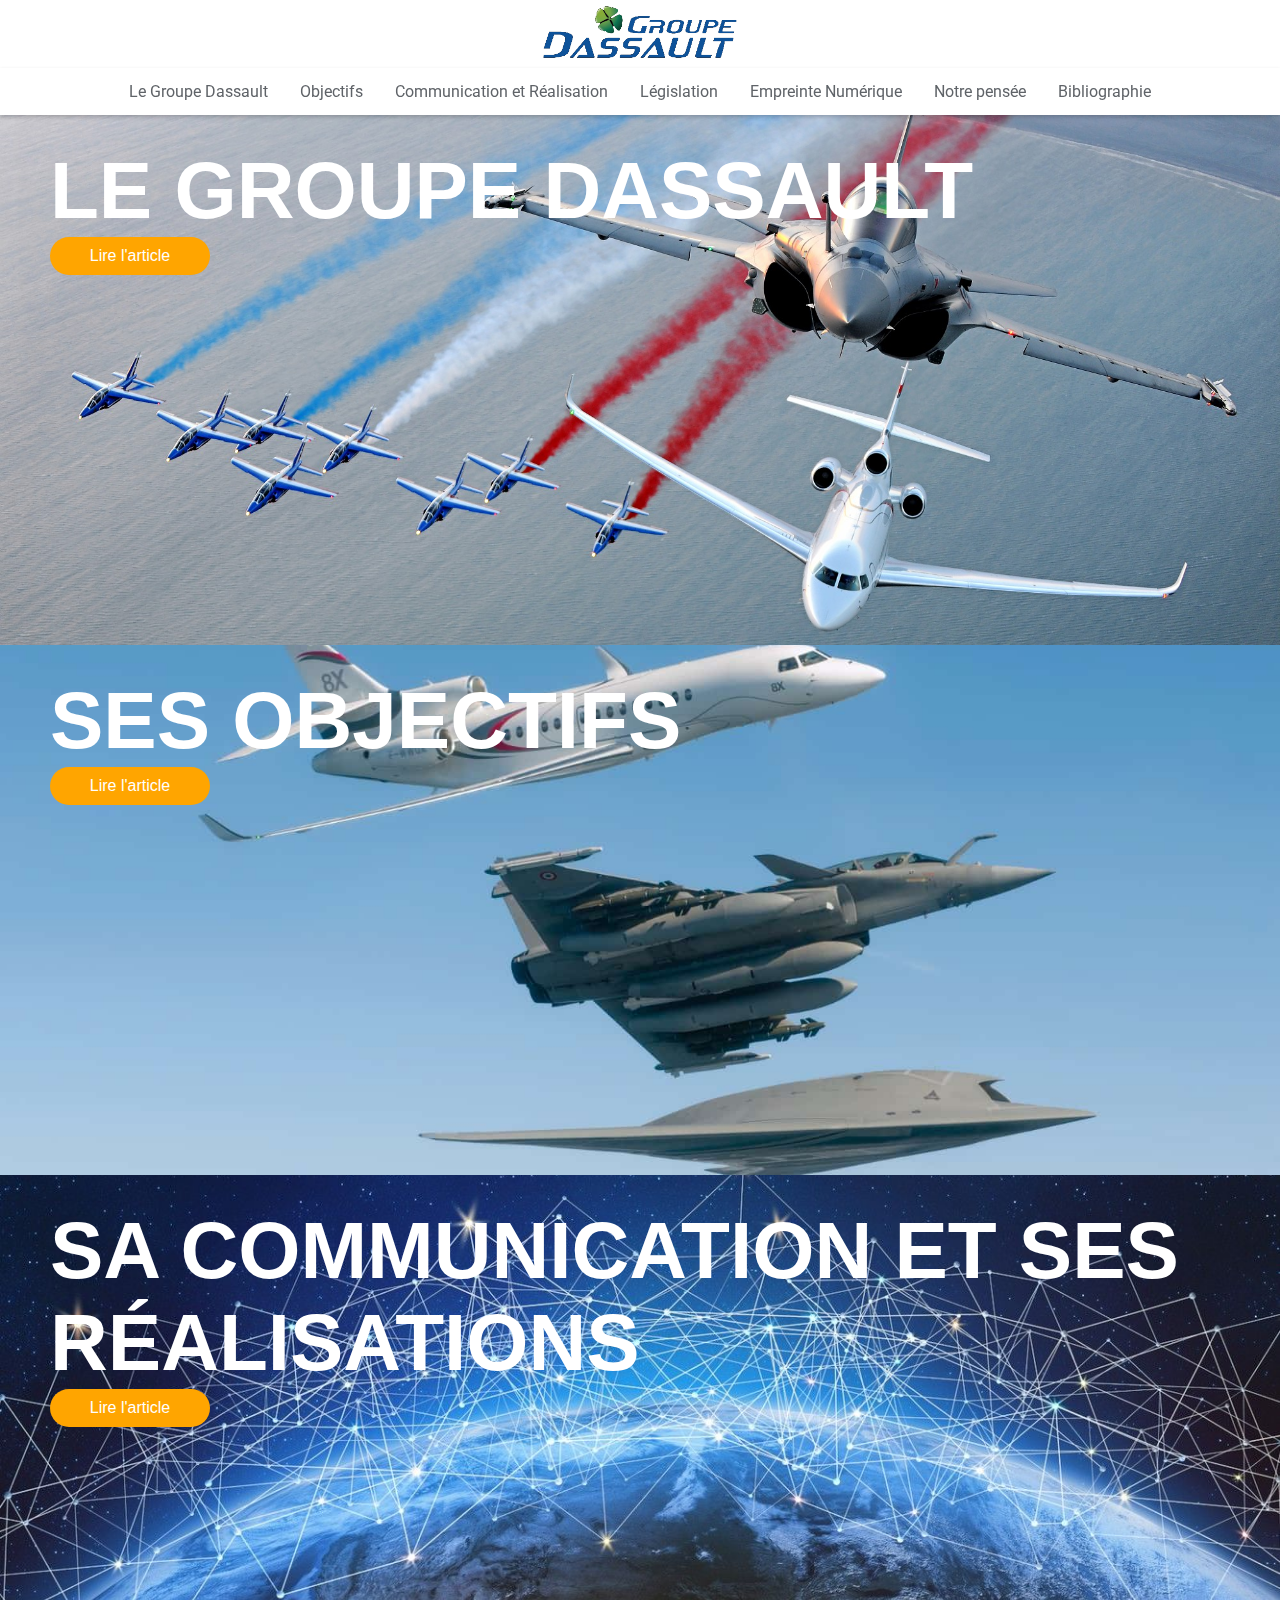
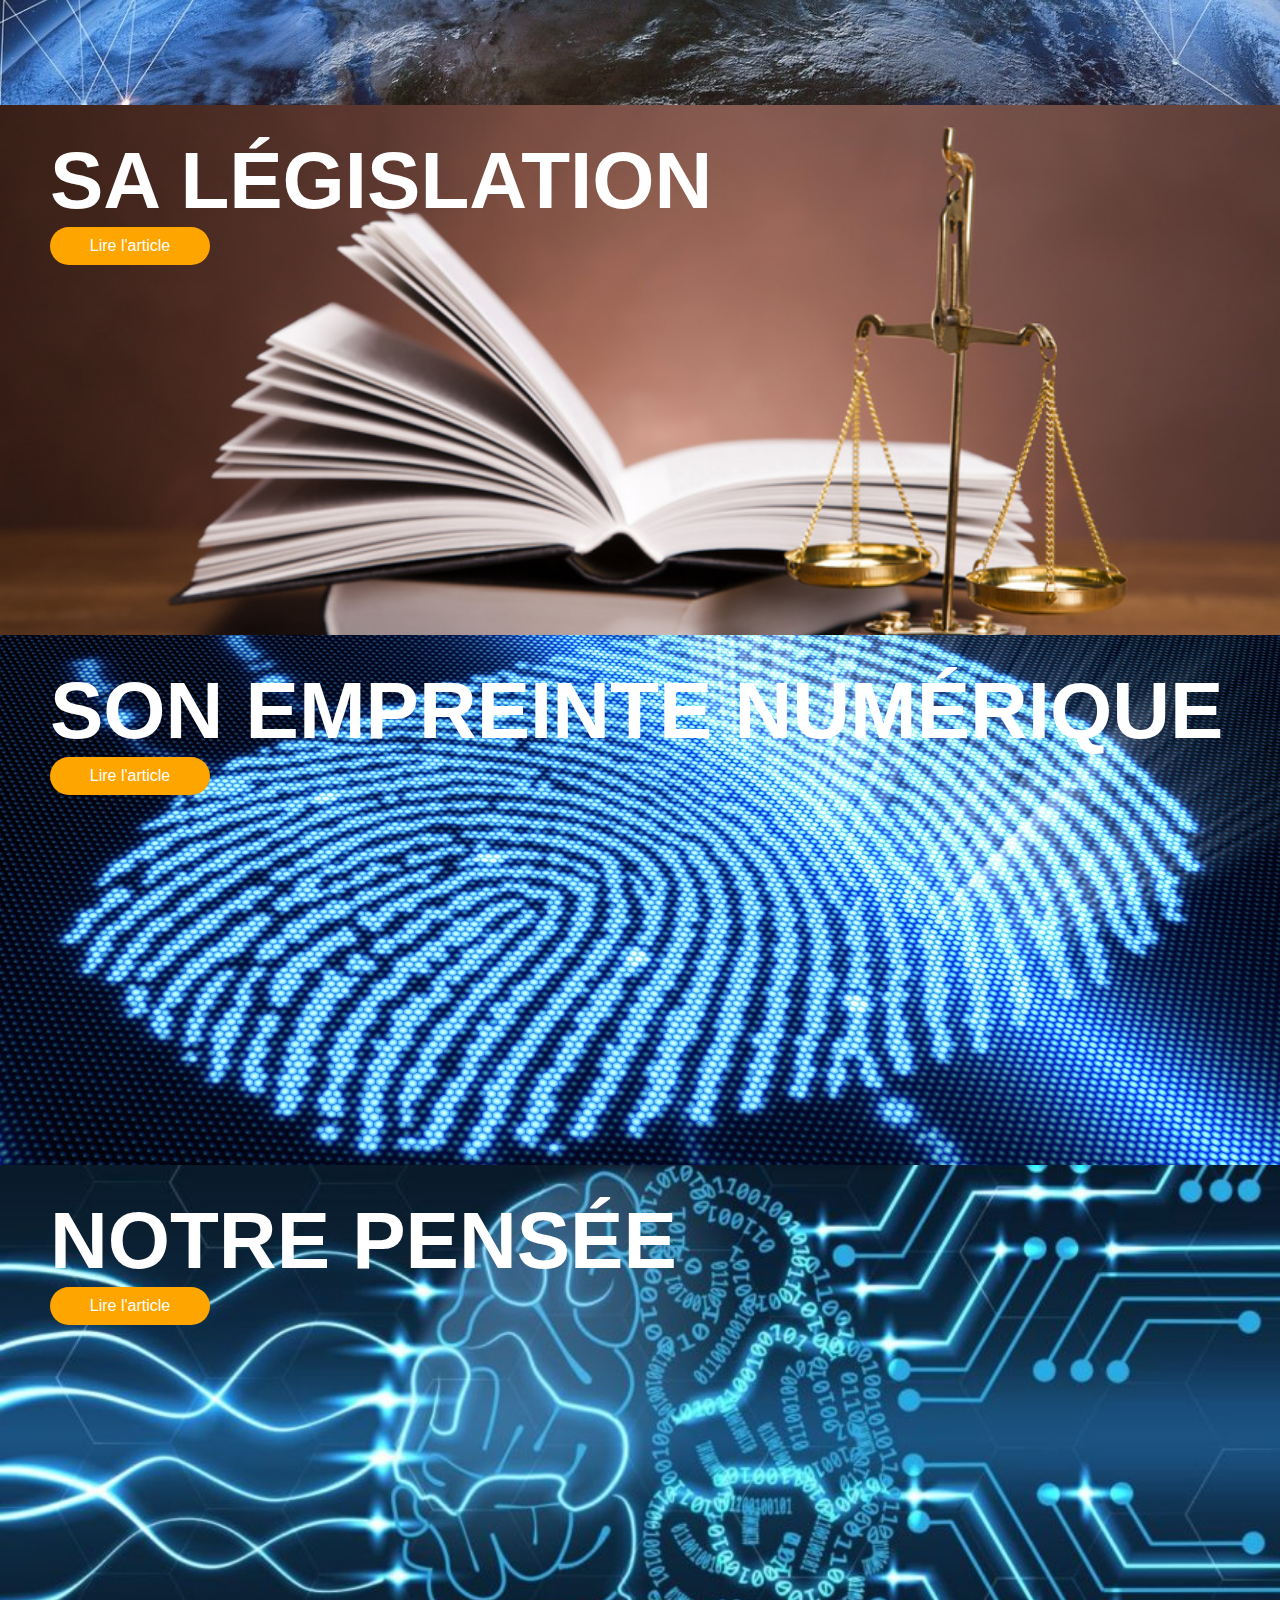
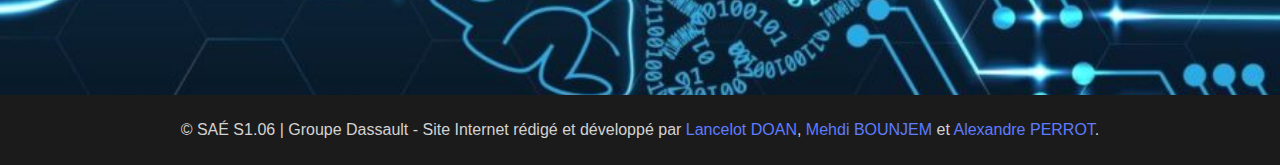
<file: index.html>
<!DOCTYPE html>
<html lang="fr">

  <head>
    <title>Groupe Dassault - SAé S1.06</title>
    <meta charset="utf-8">
    <meta name="viewport" content="width=device-width, initial-scale=1">
    <link rel="stylesheet" href="css/style.css">
    <link rel="icon" href="images/favicon.png" type="image/x-icon">
    <link rel="preconnect" href="https://fonts.googleapis.com">
    <link rel="preconnect" href="https://fonts.gstatic.com" crossorigin>
    <link href="https://fonts.googleapis.com/css2?family=Roboto:wght@500&display=swap" rel="stylesheet">
  </head>

  <body>

    <!-- Haut de la page -->
    <header>
        <a href="index.html"><img src="images/logo.png" alt="Le logo du site" title="Logo du site"></a>
    </header>

    <!-- Barre de navigation -->
    <nav class="navigation">
      <ul>
        <li><a href="html/entreprise.html">Le Groupe Dassault</a></li>
        <li><a href="html/objectif.html">Objectifs</a></li>
        <li><a href="html/communication.html">Communication et Réalisation</a></li>
        <li><a href="html/legislation.html">Législation</a></li>
        <li><a href="html/empreinte.html">Empreinte Numérique</a></li>
        <li><a href="html/thougts.html">Notre pensée</a></li>
        <li><a href="html/apropos.html">Bibliographie</a></li>
      </ul>
    </nav>

    <!-- Corps de la page (texte, elements...) -->
    <section class="section">
      <article id="rubrique-entreprise">
        <h2>LE GROUPE DASSAULT</h2>
        <a href="html/entreprise.html">Lire l'article</a>
      </article>
      <article id="rubrique-objectif">
        <h2>SES OBJECTIFS</h2>
        <a href="html/objectif.html">Lire l'article</a>
      </article>
      <article id="rubrique-communication">
        <h2>SA COMMUNICATION ET SES RÉALISATIONS</h2>
        <a href="html/communication.html">Lire l'article</a>
      </article>
      <article id="rubrique-legislation">
        <h2>SA LÉGISLATION</h2>
        <a href="html/legislation.html">Lire l'article</a>
      </article>
      <article id="rubrique-empreinte">
        <h2>SON EMPREINTE NUMÉRIQUE</h2>
        <a href="html/empreinte.html">Lire l'article</a>
      </article>
      <article id="rubrique-thougts">
        <h2>NOTRE PENSÉE</h2>
        <a href="html/thougts.html">Lire l'article</a>
      </article>
    </section>
    
    <!-- Bas de la page (elements informatifs...) -->
    <footer>
      <p>&copy; SAÉ S1.06 | Groupe Dassault - Site Internet rédigé et développé par <span class="highlight">Lancelot DOAN</span>, <span class="highlight">Mehdi BOUNJEM</span> et <span class="highlight">Alexandre PERROT</span>.</p>
    </footer>
  
  </body>

</html>
</file>
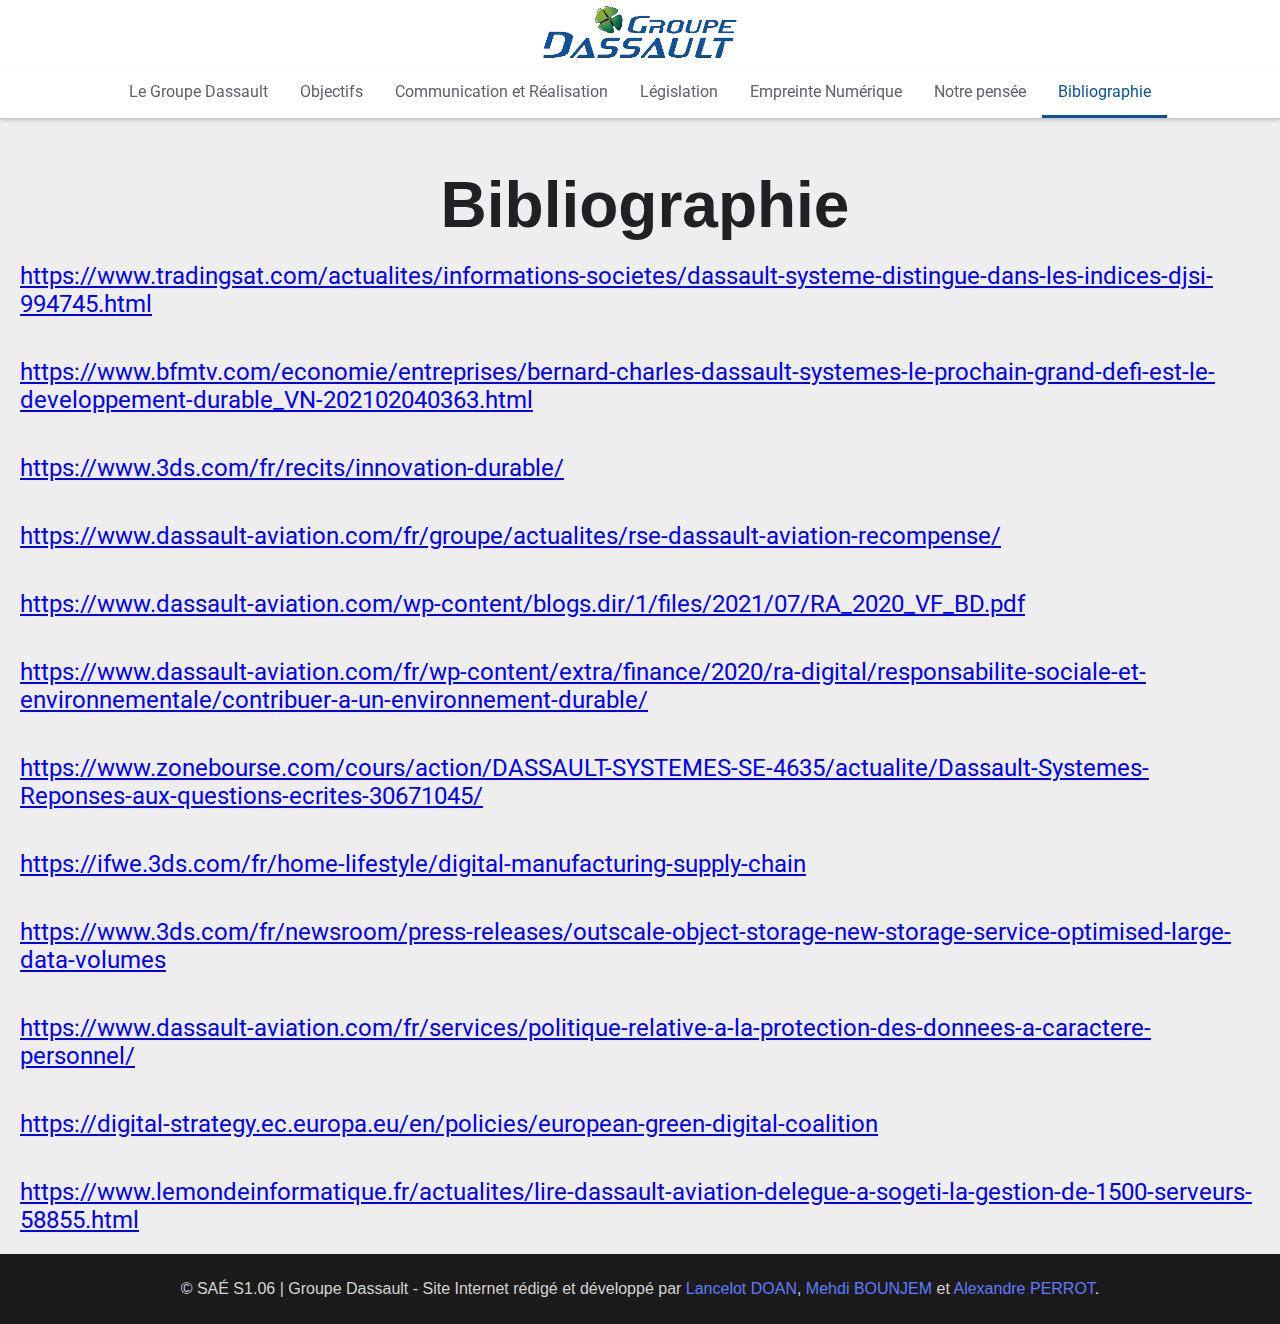
<file: html/apropos.html>
<!DOCTYPE html>
<html lang="fr">

  <head>
    <title>Groupe Dassault - Bibliographie</title>
    <meta charset="utf-8">
    <meta name="viewport" content="width=device-width, initial-scale=1">
    <link rel="stylesheet" href="../css/style.css">
    <link rel="icon" href="../images/favicon.png" type="image/x-icon">
    <link rel="preconnect" href="https://fonts.googleapis.com">
    <link rel="preconnect" href="https://fonts.gstatic.com" crossorigin>
    <link href="https://fonts.googleapis.com/css2?family=Roboto:wght@500&display=swap" rel="stylesheet">
  </head>

  <body>

    <!-- Haut de la page -->
    <header>
      <a href="../index.html"><img src="../images/logo.png" alt="Le logo du Groupe Dassault" title="Logo du Groupe Dassault"></a>
    </header>

    <!-- Barre de navigation -->
    <nav class="navigation">
      <ul>
        <li><a href="../html/entreprise.html">Le Groupe Dassault</a></li>
        <li><a href="../html/objectif.html" >Objectifs</a></li>
        <li><a href="../html/communication.html">Communication et Réalisation</a></li>
        <li><a href="../html/legislation.html">Législation</a></li>
        <li><a href="../html/empreinte.html">Empreinte Numérique</a></li>
        <li><a href="../html/thougts.html">Notre pensée</a></li>
        <li><a href="../html/apropos.html"  class="selected">Bibliographie</a></li>
      </ul>
    </nav>

    <!-- Corps de la page (texte, elements...) -->
    <section class="section-aboutus">
      <div>
        <h2>Bibliographie</h2>
        <ul>
          <li><a href="https://www.tradingsat.com/actualites/informations-societes/dassault-systeme-distingue-dans-les-indices-djsi-994745.html">https://www.tradingsat.com/actualites/informations-societes/dassault-systeme-distingue-dans-les-indices-djsi-994745.html</a></li>
          <li><a href=https://www.bfmtv.com/economie/entreprises/bernard-charles-dassault-systemes-le-prochain-grand-defi-est-le-developpement-durable_VN-202102040363.html>https://www.bfmtv.com/economie/entreprises/bernard-charles-dassault-systemes-le-prochain-grand-defi-est-le-developpement-durable_VN-202102040363.html</a></li>
          <li><a href="https://www.3ds.com/fr/recits/innovation-durable/">https://www.3ds.com/fr/recits/innovation-durable/</a></li>
          <li><a href="https://www.dassault-aviation.com/fr/groupe/actualites/rse-dassault-aviation-recompense/">https://www.dassault-aviation.com/fr/groupe/actualites/rse-dassault-aviation-recompense/</a></li>
          <li><a href="https://www.dassault-aviation.com/wp-content/blogs.dir/1/files/2021/07/RA_2020_VF_BD.pdf">https://www.dassault-aviation.com/wp-content/blogs.dir/1/files/2021/07/RA_2020_VF_BD.pdf</a></li>
          <li><a href="https://www.dassault-aviation.com/fr/wp-content/extra/finance/2020/ra-digital/responsabilite-sociale-et-environnementale/contribuer-a-un-environnement-durable/">https://www.dassault-aviation.com/fr/wp-content/extra/finance/2020/ra-digital/responsabilite-sociale-et-environnementale/contribuer-a-un-environnement-durable/</a></li>
          <li><a href="https://www.zonebourse.com/cours/action/DASSAULT-SYSTEMES-SE-4635/actualite/Dassault-Systemes-Reponses-aux-questions-ecrites-30671045/">https://www.zonebourse.com/cours/action/DASSAULT-SYSTEMES-SE-4635/actualite/Dassault-Systemes-Reponses-aux-questions-ecrites-30671045/</a></li>
          <li><a href="https://ifwe.3ds.com/fr/home-lifestyle/digital-manufacturing-supply-chain">https://ifwe.3ds.com/fr/home-lifestyle/digital-manufacturing-supply-chain</a></li>
          <li><a href="https://www.3ds.com/fr/newsroom/press-releases/outscale-object-storage-new-storage-service-optimised-large-data-volumes">https://www.3ds.com/fr/newsroom/press-releases/outscale-object-storage-new-storage-service-optimised-large-data-volumes</a></li>
          <li><a href="https://www.dassault-aviation.com/fr/services/politique-relative-a-la-protection-des-donnees-a-caractere-personnel/">https://www.dassault-aviation.com/fr/services/politique-relative-a-la-protection-des-donnees-a-caractere-personnel/</a></li>
          <li><a href="https://digital-strategy.ec.europa.eu/en/policies/european-green-digital-coalition">https://digital-strategy.ec.europa.eu/en/policies/european-green-digital-coalition</a></li>
          <li><a href="https://www.lemondeinformatique.fr/actualites/lire-dassault-aviation-delegue-a-sogeti-la-gestion-de-1500-serveurs-58855.html">https://www.lemondeinformatique.fr/actualites/lire-dassault-aviation-delegue-a-sogeti-la-gestion-de-1500-serveurs-58855.html</a></li>
        </ul>
      </div>
    </section>
    
    <!-- Bas de la page (elements informatifs...) -->
    <footer>
      <p>&copy; SAÉ S1.06 | Groupe Dassault - Site Internet rédigé et développé par <span class="highlight">Lancelot DOAN</span>, <span class="highlight">Mehdi BOUNJEM</span> et <span class="highlight">Alexandre PERROT</span>.</p>
    </footer>
  
  </body>

</html>
</file>
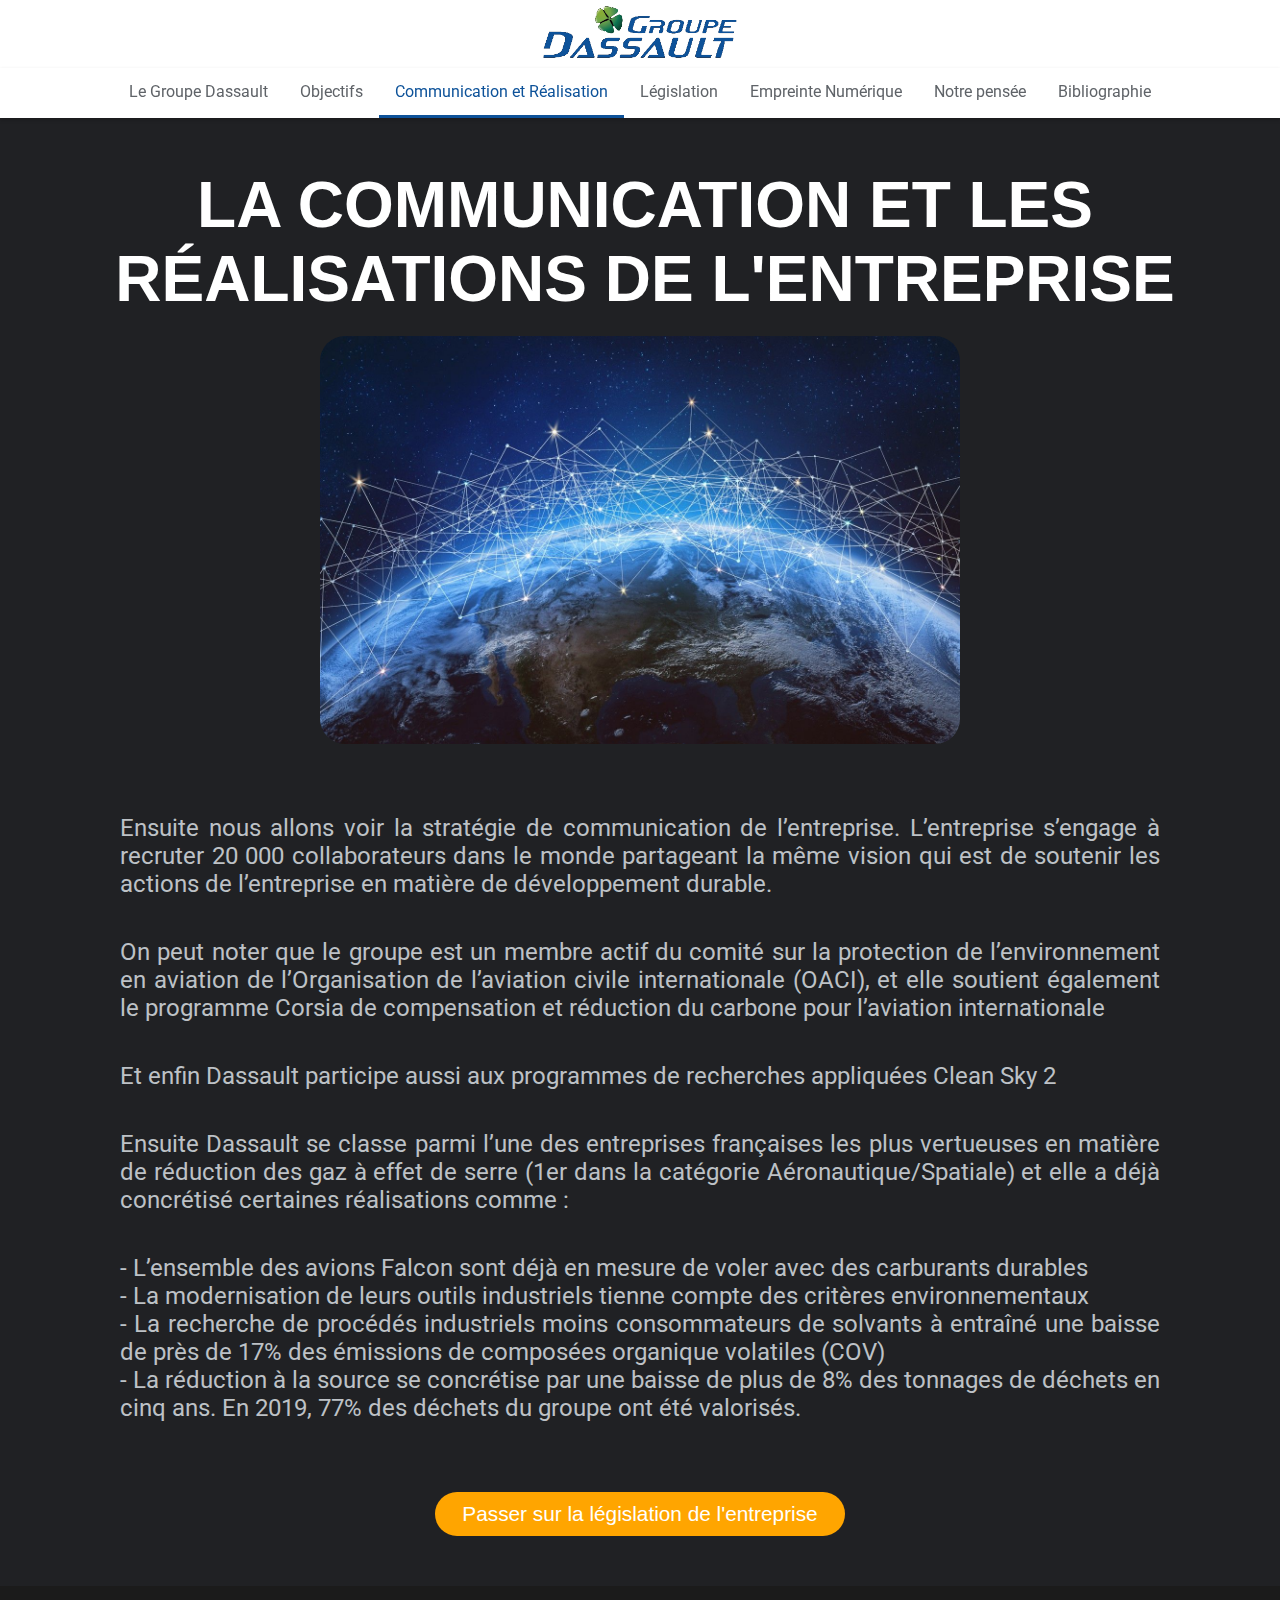
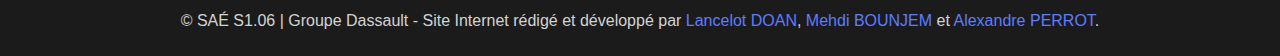
<file: html/communication.html>
<!DOCTYPE html>
<html lang="fr">

  <head>
    <title>Groupe Dassault - Communication et Réalisation</title>
    <meta charset="utf-8">
    <meta name="viewport" content="width=device-width, initial-scale=1">
    <link rel="stylesheet" href="../css/style.css">
    <link rel="icon" href="../images/favicon.png" type="image/x-icon">
    <link rel="preconnect" href="https://fonts.googleapis.com">
    <link rel="preconnect" href="https://fonts.gstatic.com" crossorigin>
    <link href="https://fonts.googleapis.com/css2?family=Roboto:wght@500&display=swap" rel="stylesheet">
  </head>

  <body>

    <!-- Haut de la page -->
    <header>
      <a href="../index.html"><img src="../images/logo.png" alt="Le logo du Groupe Dassault" title="Logo du Groupe Dassault"></a>
    </header>

    <!-- Barre de navigation -->
    <nav class="navigation">
      <ul>
        <li><a href="../html/entreprise.html">Le Groupe Dassault</a></li>
        <li><a href="../html/objectif.html">Objectifs</a></li>
        <li><a href="../html/communication.html" class="selected">Communication et Réalisation</a></li>
        <li><a href="../html/legislation.html">Législation</a></li>
        <li><a href="../html/empreinte.html">Empreinte Numérique</a></li>
        <li><a href="../html/thougts.html">Notre pensée</a></li>
        <li><a href="../html/apropos.html">Bibliographie</a></li>
      </ul>
    </nav>

    <!-- Corps de la page (texte, elements...) -->
    <section class="rubrique">
      <div>
        <h2>LA COMMUNICATION ET LES RÉALISATIONS DE L'ENTREPRISE</h2>
        <img src="../images/communication.jpg" class="frame" alt="Communication et Realisation"> 

        <article>
          <p>Ensuite nous allons voir la stratégie de communication de l’entreprise.
            L’entreprise s’engage à recruter 20 000 collaborateurs dans le monde partageant la même vision qui est de soutenir les actions de l’entreprise en matière de développement durable.
            </p>
          <p>On peut noter que le groupe est un membre actif du comité sur la protection de l’environnement en aviation de l’Organisation de l’aviation civile internationale (OACI), et elle soutient également le programme Corsia de compensation et réduction du carbone pour l’aviation internationale</p>
          <p>Et enfin Dassault participe aussi aux programmes de recherches appliquées Clean Sky 2</p>

          <p>Ensuite Dassault se classe parmi l’une des entreprises françaises les plus vertueuses en matière de réduction des gaz à effet de serre (1er dans la catégorie Aéronautique/Spatiale) et elle a déjà concrétisé certaines réalisations comme :</p>
          <p>-	L’ensemble des avions Falcon sont déjà en mesure de voler avec des carburants durables <br>
            -	La modernisation de leurs outils industriels tienne compte des critères environnementaux <br>
            -	La recherche de procédés industriels moins consommateurs de solvants à entraîné une baisse de près de 17% des émissions de composées organique volatiles (COV) <br>
            -	La réduction à la source se concrétise par une baisse de plus de 8% des tonnages de déchets en cinq ans. En 2019, 77% des déchets du groupe ont été valorisés.
            </p>
          <a href="legislation.html">Passer sur la législation de l'entreprise</a>
        </article>
      </div>
    </section>
    
    <!-- Bas de la page (elements informatifs...) -->
    <footer>
      <p>&copy; SAÉ S1.06 | Groupe Dassault - Site Internet rédigé et développé par <span class="highlight">Lancelot DOAN</span>, <span class="highlight">Mehdi BOUNJEM</span> et <span class="highlight">Alexandre PERROT</span>.</p>
    </footer>
  
  </body>

</html>
</file>
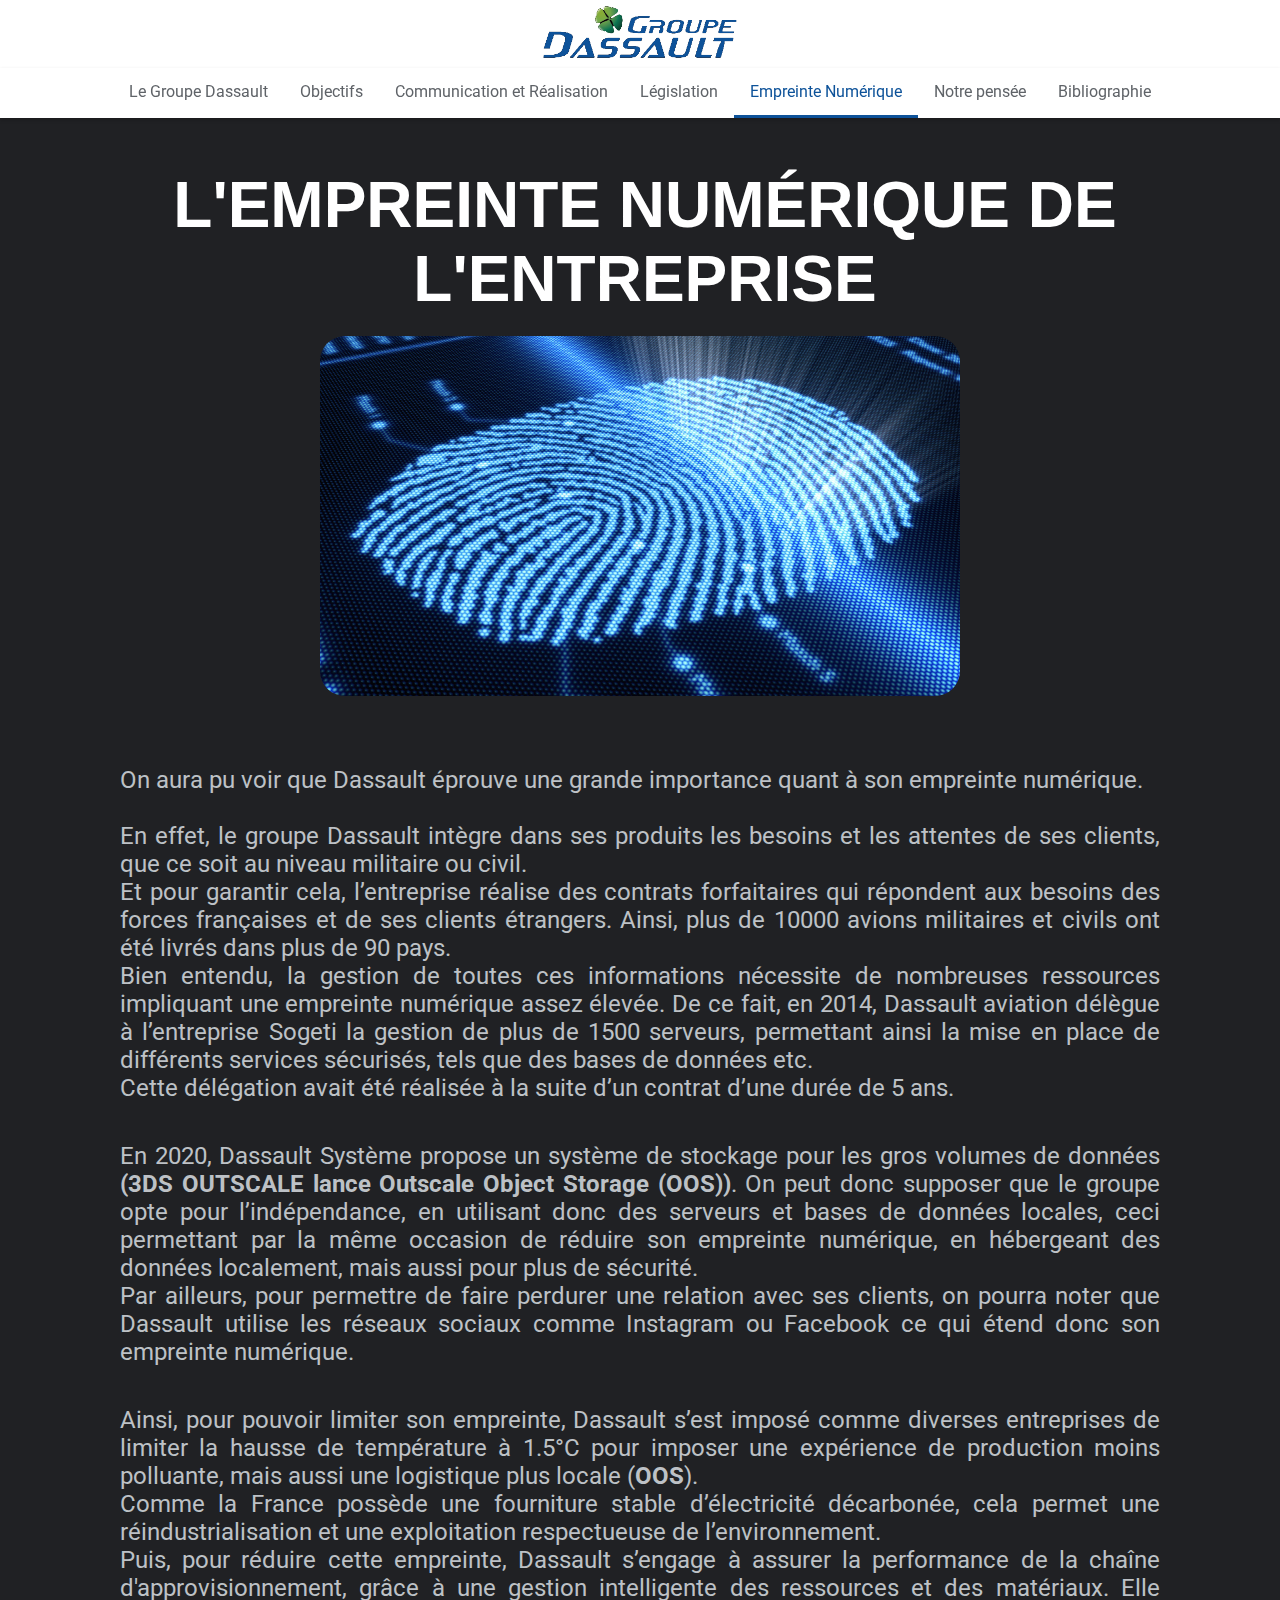
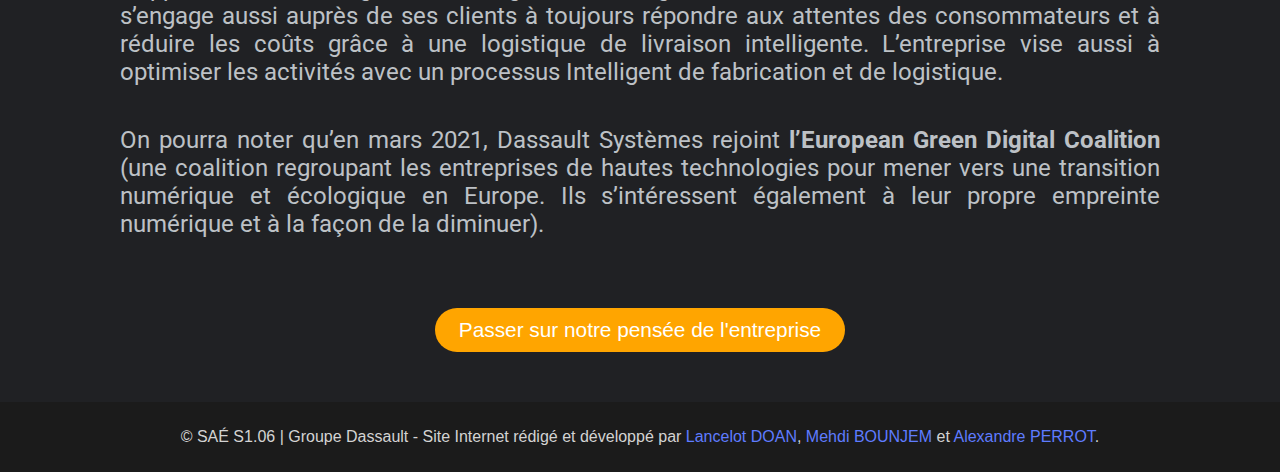
<file: html/empreinte.html>
<!DOCTYPE html>
<html lang="fr">

  <head>
    <title>Groupe Dassault - Empreinte Numérique</title>
    <meta charset="utf-8">
    <meta name="viewport" content="width=device-width, initial-scale=1">
    <link rel="stylesheet" href="../css/style.css">
    <link rel="icon" href="../images/favicon.png" type="image/x-icon">
    <link rel="preconnect" href="https://fonts.googleapis.com">
    <link rel="preconnect" href="https://fonts.gstatic.com" crossorigin>
    <link href="https://fonts.googleapis.com/css2?family=Roboto:wght@500&display=swap" rel="stylesheet">
  </head>

  <body>

    <!-- Haut de la page -->
    <header>
      <a href="../index.html"><img src="../images/logo.png" alt="Le logo du Groupe Dassault" title="Logo du Groupe Dassault"></a>
    </header>

    <!-- Barre de navigation -->
    <nav class="navigation">
      <ul>
        <li><a href="../html/entreprise.html">Le Groupe Dassault</a></li>
        <li><a href="../html/objectif.html" >Objectifs</a></li>
        <li><a href="../html/communication.html">Communication et Réalisation</a></li>
        <li><a href="../html/legislation.html">Législation</a></li>
        <li><a href="../html/empreinte.html" class="selected">Empreinte Numérique</a></li>
        <li><a href="../html/thougts.html">Notre pensée</a></li>
        <li><a href="../html/apropos.html">Bibliographie</a></li>
      </ul>
    </nav>

    <!-- Corps de la page (texte, elements...) -->
    <section class="rubrique">
        <div>
          <h2>L'EMPREINTE NUMÉRIQUE DE L'ENTREPRISE</h2>
          <img src="../images/empreinte.jpg" class="frame" alt="Empreinte Numérique">

          <article>
            <p>On aura pu voir que Dassault éprouve une grande importance quant à son empreinte numérique. <br><br>
              En effet, le groupe Dassault intègre dans ses produits les besoins et les attentes de ses clients, que ce soit au niveau militaire ou civil. <br>
              Et pour garantir cela, l’entreprise réalise des contrats forfaitaires qui répondent aux besoins des forces françaises et de ses clients étrangers. Ainsi, plus de 10000 avions militaires et civils ont été livrés dans plus de 90 pays. <br>
              Bien entendu, la gestion de toutes ces informations nécessite de nombreuses ressources impliquant une empreinte numérique assez élevée. De ce fait, en 2014, Dassault aviation délègue à l’entreprise Sogeti la gestion de plus de 1500 serveurs, permettant ainsi la mise en place de différents services sécurisés, tels que des bases de données etc. <br>
              Cette délégation avait été réalisée à la suite d’un contrat d’une durée de 5 ans.
              </p>
            <p>En 2020, Dassault Système propose un système de stockage pour les gros volumes de données <strong>(3DS OUTSCALE lance Outscale Object Storage (OOS))</strong>. On peut donc supposer que le groupe opte pour l’indépendance, en utilisant donc des serveurs et bases de données locales, ceci permettant par la même occasion de réduire son empreinte numérique, en hébergeant des données localement, mais aussi pour plus de sécurité.<br>
              Par ailleurs, pour permettre de faire perdurer une relation avec ses clients, on pourra noter que Dassault utilise les réseaux sociaux comme Instagram ou Facebook ce qui étend donc son empreinte numérique.
              </p>
            <p>Ainsi, pour pouvoir limiter son empreinte, Dassault s’est imposé comme diverses entreprises de limiter la hausse de température à 1.5°C pour imposer une expérience de production moins polluante, mais aussi une logistique plus locale (<strong>OOS</strong>).<br>
              Comme la France possède une fourniture stable d’électricité décarbonée, cela permet une réindustrialisation et une exploitation respectueuse de l’environnement.<br>
              Puis, pour réduire cette empreinte, Dassault s’engage à assurer la performance de la chaîne d'approvisionnement, grâce à une gestion intelligente des ressources et des matériaux. Elle s’engage aussi auprès de ses clients à toujours répondre aux attentes des consommateurs et à réduire les coûts grâce à une logistique de livraison intelligente. L’entreprise vise aussi à optimiser les activités avec un processus Intelligent de fabrication et de logistique.<br>
              </p>
            <p>On pourra noter qu’en mars 2021, Dassault Systèmes rejoint <strong>l’European Green Digital Coalition</strong> (une coalition regroupant les entreprises de hautes technologies pour mener vers une transition numérique et écologique en Europe. Ils s’intéressent également à leur propre empreinte numérique et à la façon de la diminuer).</p>
            <a href="thougts.html">Passer sur notre pensée de l'entreprise</a>
          </article>
        </div>
      </section>
    
    <!-- Bas de la page (elements informatifs...) -->
    <footer>
      <p>&copy; SAÉ S1.06 | Groupe Dassault - Site Internet rédigé et développé par <span class="highlight">Lancelot DOAN</span>, <span class="highlight">Mehdi BOUNJEM</span> et <span class="highlight">Alexandre PERROT</span>.</p>
    </footer>
  
  </body>

</html>
</file>
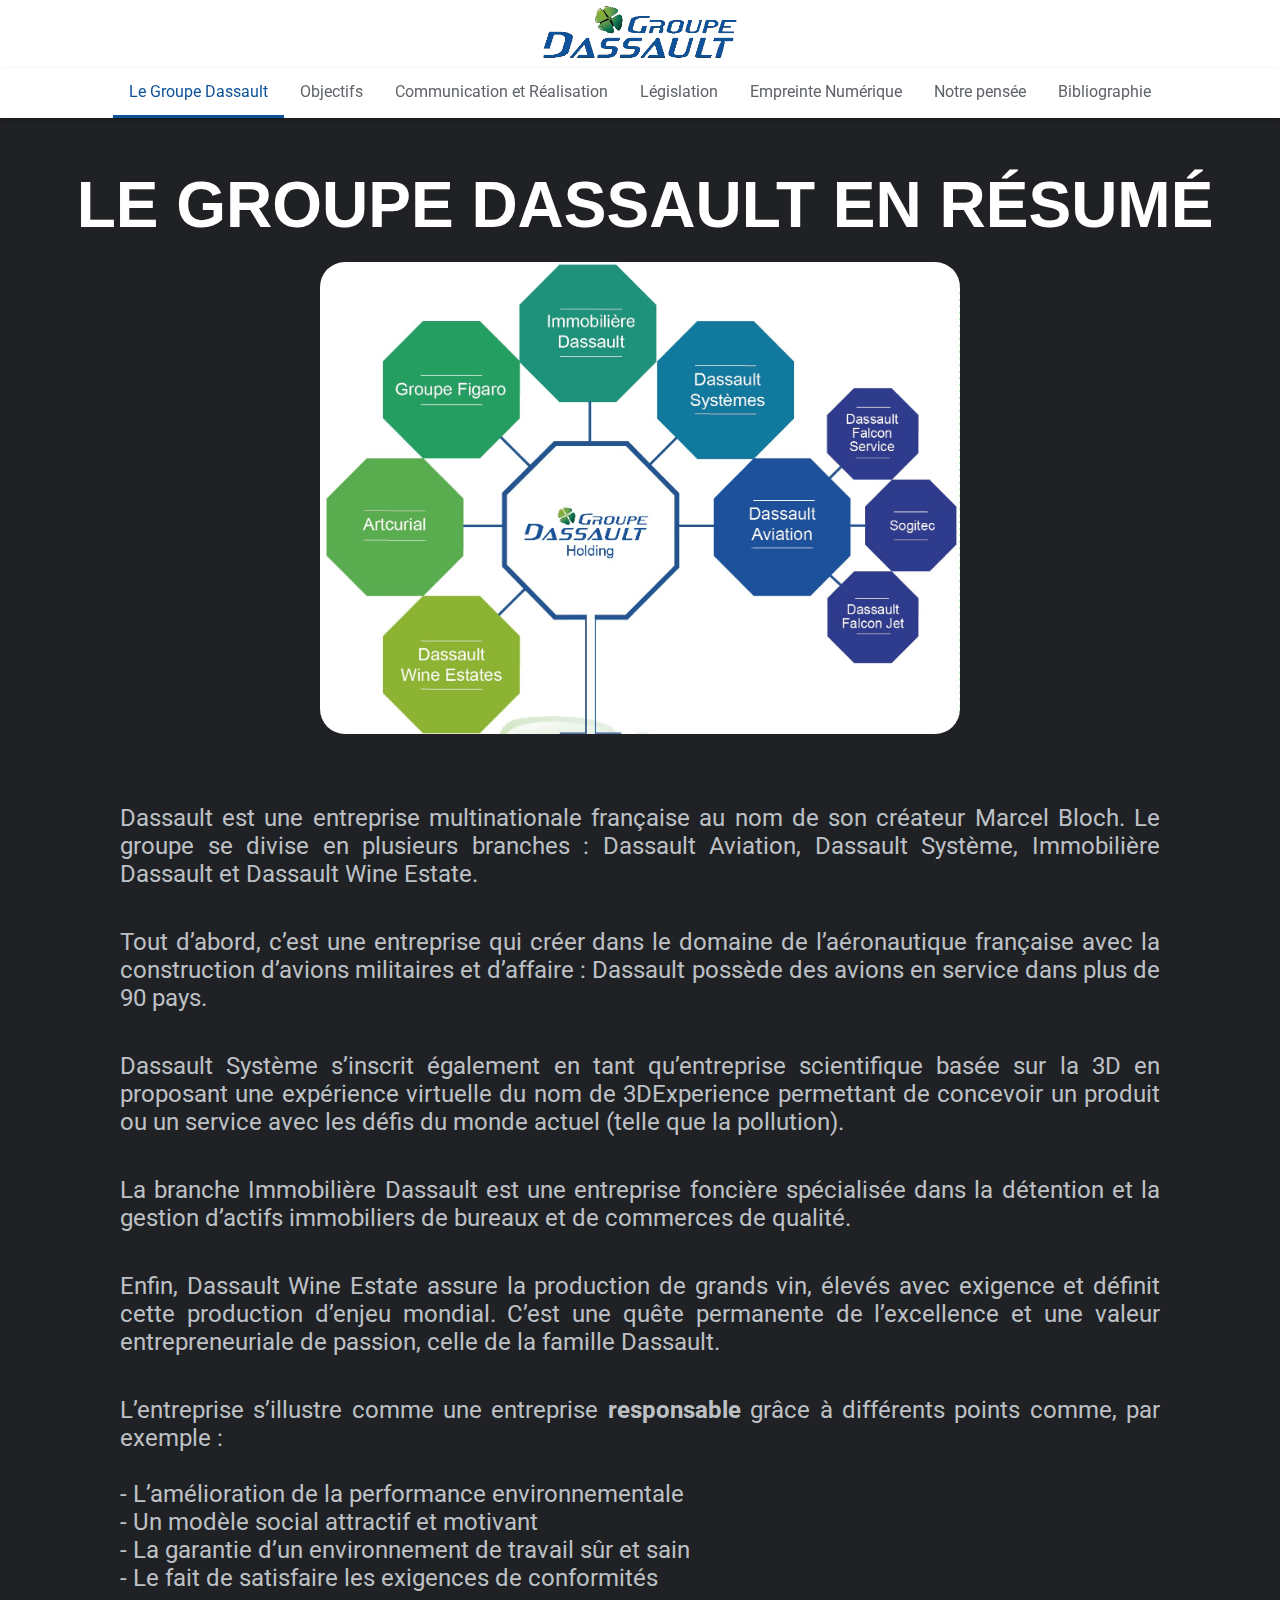
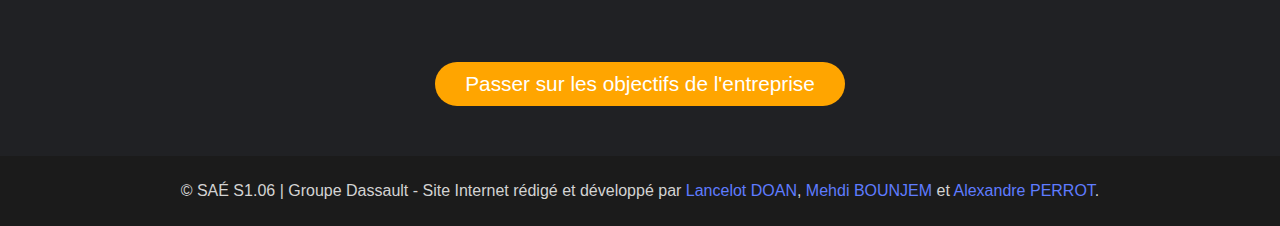
<file: html/entreprise.html>
<!DOCTYPE html>
<html lang="fr">

  <head>
    <title>Groupe Dassault - L'entreprise</title>
    <meta charset="utf-8">
    <meta name="viewport" content="width=device-width, initial-scale=1">
    <link rel="stylesheet" href="../css/style.css">
    <link rel="icon" href="../images/favicon.png" type="image/x-icon">
    <link rel="preconnect" href="https://fonts.googleapis.com">
    <link rel="preconnect" href="https://fonts.gstatic.com" crossorigin>
    <link href="https://fonts.googleapis.com/css2?family=Roboto:wght@500&display=swap" rel="stylesheet">
  </head>

  <body>

    <!-- Haut de la page -->
    <header>
      <a href="../index.html"><img src="../images/logo.png" alt="Le logo du Groupe Dassault" title="Logo du Groupe Dassault"></a>
    </header>

    <!-- Barre de navigation -->
    <nav class="navigation">
      <ul>
        <li><a href="../html/entreprise.html" class="selected">Le Groupe Dassault</a></li>
        <li><a href="../html/objectif.html" >Objectifs</a></li>
        <li><a href="../html/communication.html">Communication et Réalisation</a></li>
        <li><a href="../html/legislation.html">Législation</a></li>
        <li><a href="../html/empreinte.html">Empreinte Numérique</a></li>
        <li><a href="../html/thougts.html">Notre pensée</a></li>
        <li><a href="../html/apropos.html">Bibliographie</a></li>
      </ul>
    </nav>

    <!-- Corps de la page (texte, elements...) -->
    <section class="rubrique">
      <div>
        <h2>LE GROUPE DASSAULT EN RÉSUMÉ</h2>
        <img src="../images/entreprise.jpg" class="frame" alt="Entreprise">

        <article>
          <p>Dassault est une entreprise multinationale française au nom de son créateur Marcel Bloch. Le groupe se divise en plusieurs branches : Dassault Aviation, Dassault Système, Immobilière Dassault et Dassault Wine Estate.</p>
          <p>Tout d’abord, c’est une entreprise qui créer dans le domaine de l’aéronautique française avec la construction d’avions militaires et d’affaire : Dassault possède des avions en service dans plus de 90 pays.</p>
          <p>Dassault Système s’inscrit également en tant qu’entreprise scientifique basée sur la 3D en proposant une expérience virtuelle du nom de 3DExperience permettant de concevoir un produit ou un service avec les défis du monde actuel (telle que la pollution).</p>
          <p>La branche Immobilière Dassault est une entreprise foncière spécialisée dans la détention et la gestion d’actifs immobiliers de bureaux et de commerces de qualité. </p>
          <p>Enfin, Dassault Wine Estate assure la production de grands vin, élevés avec exigence et définit cette production d’enjeu mondial. C’est une quête permanente de l’excellence et une valeur entrepreneuriale de passion, celle de la famille Dassault.</p>
          <p>L’entreprise s’illustre comme une entreprise <strong>responsable</strong> grâce à différents points comme, par exemple :<br><br>
            -	L’amélioration de la performance environnementale <br>
            -	Un modèle social attractif et motivant<br>
            -	La garantie d’un environnement de travail sûr et sain<br>
            -	Le fait de satisfaire les exigences de conformités
            </p>
            <a href="objectif.html">Passer sur les objectifs de l'entreprise</a>
        </article>
      </div>
    </section>
    
    <!-- Bas de la page (elements informatifs...) -->
    <footer>
      <p>&copy; SAÉ S1.06 | Groupe Dassault - Site Internet rédigé et développé par <span class="highlight">Lancelot DOAN</span>, <span class="highlight">Mehdi BOUNJEM</span> et <span class="highlight">Alexandre PERROT</span>.</p>
    </footer>
  
  </body>

</html>
</file>
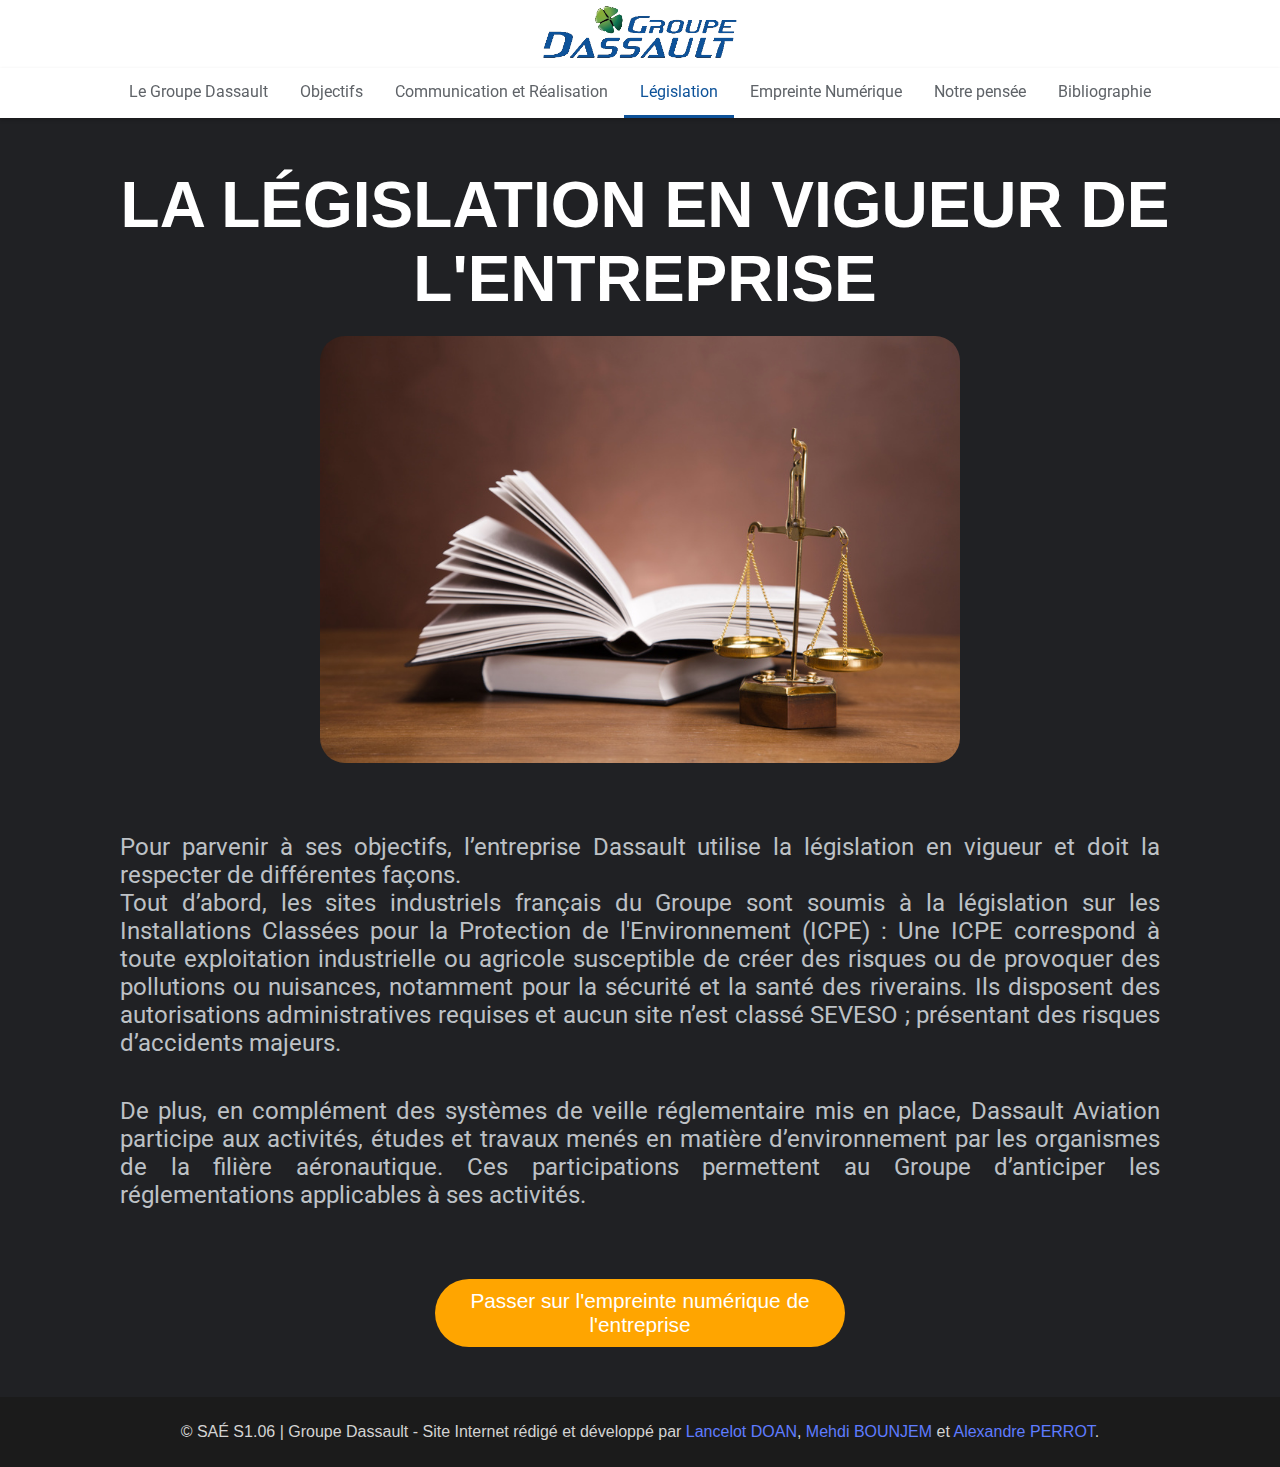
<file: html/legislation.html>
<!DOCTYPE html>
<html lang="fr">

  <head>
    <title>Groupe Dassault - Législation</title>
    <meta charset="utf-8">
    <meta name="viewport" content="width=device-width, initial-scale=1">
    <link rel="stylesheet" href="../css/style.css">
    <link rel="icon" href="../images/favicon.png" type="image/x-icon">
    <link rel="preconnect" href="https://fonts.googleapis.com">
    <link rel="preconnect" href="https://fonts.gstatic.com" crossorigin>
    <link href="https://fonts.googleapis.com/css2?family=Roboto:wght@500&display=swap" rel="stylesheet">
  </head>

  <body>

    <!-- Haut de la page -->
    <header>
      <a href="../index.html"><img src="../images/logo.png" alt="Le logo du Groupe Dassault" title="Logo du Groupe Dassault"></a>
    </header>

    <!-- Barre de navigation -->
    <nav class="navigation">
      <ul>
        <li><a href="../html/entreprise.html">Le Groupe Dassault</a></li>
        <li><a href="../html/objectif.html">Objectifs</a></li>
        <li><a href="../html/communication.html">Communication et Réalisation</a></li>
        <li><a href="../html/legislation.html" class="selected">Législation</a></li>
        <li><a href="../html/empreinte.html">Empreinte Numérique</a></li>
        <li><a href="../html/thougts.html">Notre pensée</a></li>
        <li><a href="../html/apropos.html">Bibliographie</a></li>
      </ul>
    </nav>

    <!-- Corps de la page (texte, elements...) -->
    <section class="rubrique">
      <div>
        <h2>LA LÉGISLATION EN VIGUEUR DE L'ENTREPRISE</h2>
        <img src="../images/legislation.jpg" class="frame" alt="Législation">

        <article>
          <p>Pour parvenir à ses objectifs, l’entreprise Dassault utilise la législation en vigueur et doit la respecter de différentes façons. <br>
            Tout d’abord, les sites industriels français du Groupe sont soumis à la législation sur les Installations Classées pour la Protection de l'Environnement (ICPE) : Une ICPE correspond à toute exploitation industrielle ou agricole susceptible de créer des risques ou de provoquer des pollutions ou nuisances, notamment pour la sécurité et la santé des riverains. Ils disposent des autorisations administratives requises et aucun site n’est classé SEVESO ; présentant des risques d’accidents majeurs. 
            </p>
            <p>De plus, en complément des systèmes de veille réglementaire mis en place, Dassault Aviation participe aux activités, études et travaux menés en matière d’environnement par les organismes de la filière aéronautique. Ces participations permettent au Groupe d’anticiper les réglementations applicables à ses activités. </p>
          <a href="empreinte.html">Passer sur l'empreinte numérique de l'entreprise</a>
        </article>
      </div>
    </section>
    
    <!-- Bas de la page (elements informatifs...) -->
    <footer>
      <p>&copy; SAÉ S1.06 | Groupe Dassault - Site Internet rédigé et développé par <span class="highlight">Lancelot DOAN</span>, <span class="highlight">Mehdi BOUNJEM</span> et <span class="highlight">Alexandre PERROT</span>.</p>
    </footer>
  
  </body>

</html>
</file>
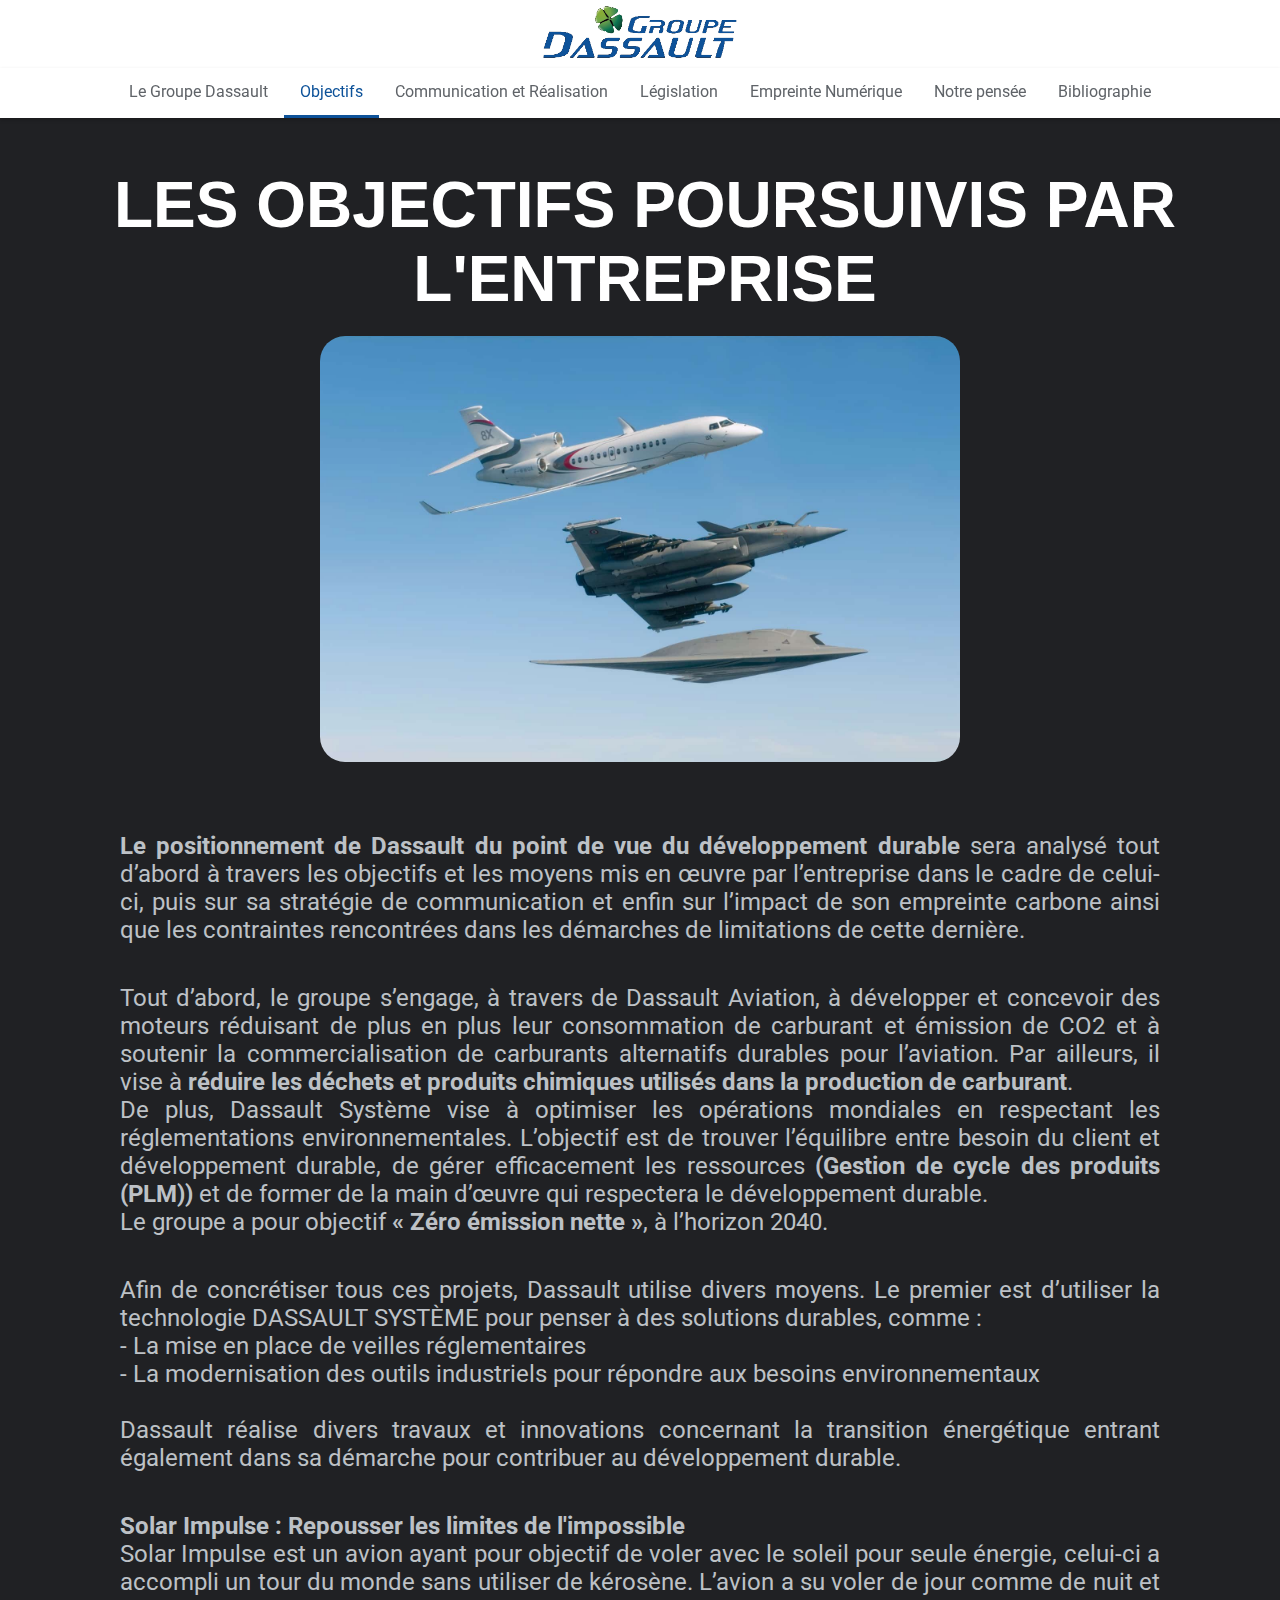
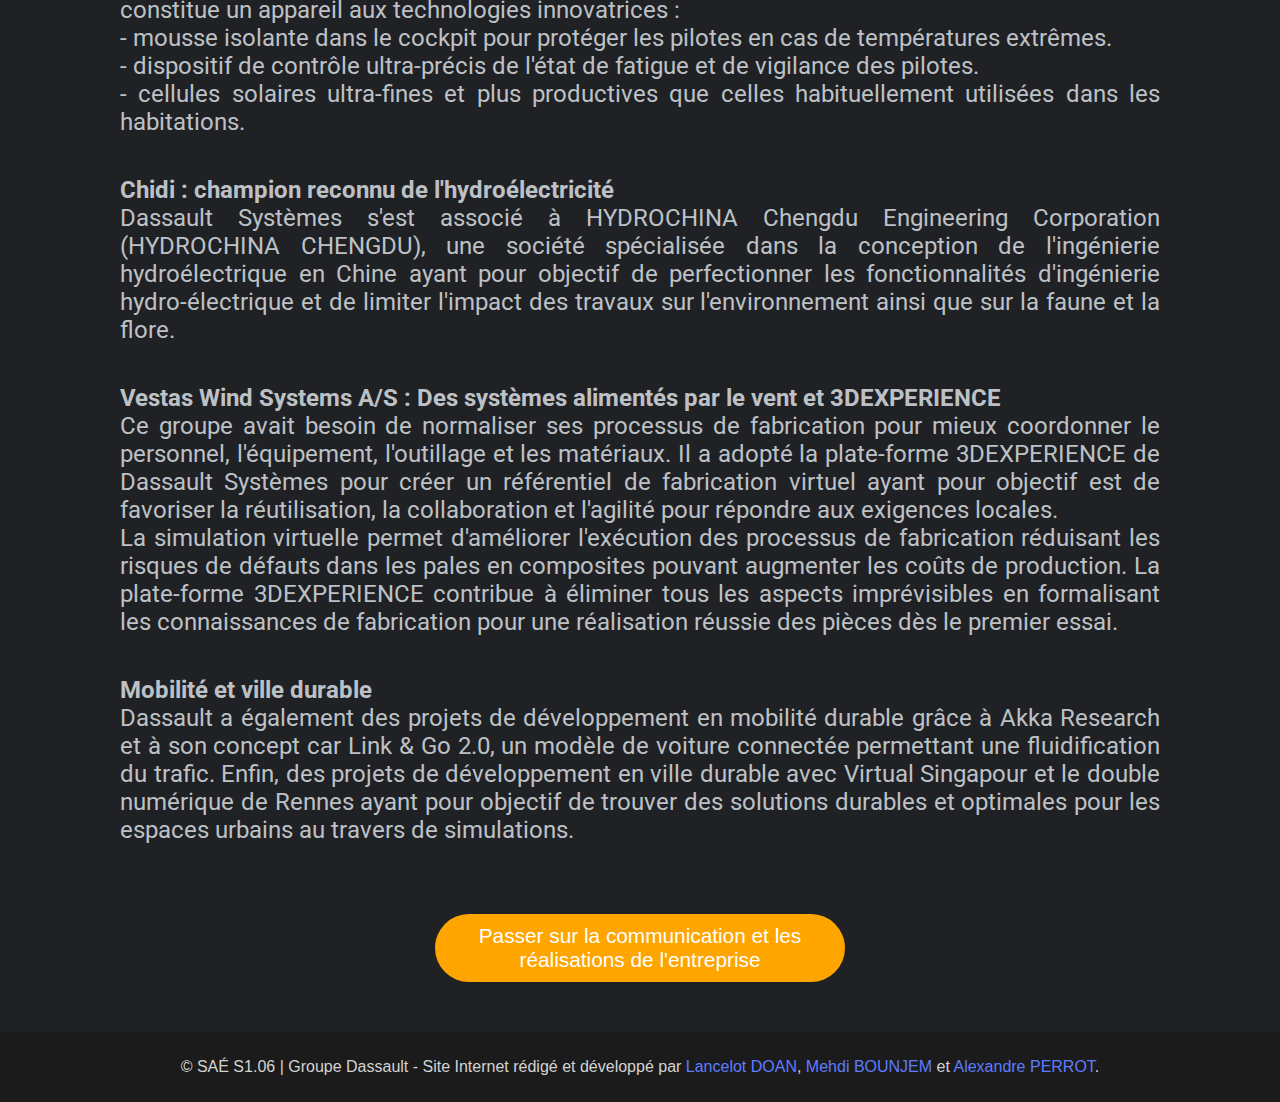
<file: html/objectif.html>
<!DOCTYPE html>
<html lang="fr">

  <head>
    <title>Groupe Dassault - Objectifs</title>
    <meta charset="utf-8">
    <meta name="viewport" content="width=device-width, initial-scale=1">
    <link rel="stylesheet" href="../css/style.css">
    <link rel="icon" href="../images/favicon.png" type="image/x-icon">
    <link rel="preconnect" href="https://fonts.googleapis.com">
    <link rel="preconnect" href="https://fonts.gstatic.com" crossorigin>
    <link href="https://fonts.googleapis.com/css2?family=Roboto:wght@500&display=swap" rel="stylesheet">
  </head>

  <body>

    <!-- Haut de la page -->
    <header>
      <a href="../index.html"><img src="../images/logo.png" alt="Le logo du Groupe Dassault" title="Logo du Groupe Dassault"></a>
    </header>

    <!-- Barre de navigation -->
    <nav class="navigation">
      <ul>
        <li><a href="../html/entreprise.html">Le Groupe Dassault</a></li>
        <li><a href="../html/objectif.html" class="selected">Objectifs</a></li>
        <li><a href="../html/communication.html">Communication et Réalisation</a></li>
        <li><a href="../html/legislation.html">Législation</a></li>
        <li><a href="../html/empreinte.html">Empreinte Numérique</a></li>
        <li><a href="../html/thougts.html">Notre pensée</a></li>
        <li><a href="../html/apropos.html">Bibliographie</a></li>
      </ul>
    </nav>

    <!-- Corps de la page (texte, elements...) -->
    <section class="rubrique">
      <div>
        <h2>LES OBJECTIFS POURSUIVIS PAR L'ENTREPRISE</h2>
        <img src="../images/objectif.jpg" class="frame" alt="Objectifs">

        <article>
          <p><strong>Le positionnement de Dassault du point de vue du développement durable</strong> sera analysé tout d’abord à travers les objectifs et les moyens mis en œuvre par l’entreprise dans le cadre de celui-ci, puis sur sa stratégie de communication et enfin sur l’impact de son empreinte carbone ainsi que les contraintes rencontrées dans les démarches de limitations de cette dernière.</p>

          <p>Tout d’abord, le groupe s’engage, à travers de Dassault Aviation, à développer et concevoir des moteurs réduisant de plus en plus leur consommation de carburant et émission de CO2 et à soutenir la commercialisation de carburants alternatifs durables pour l’aviation. Par ailleurs, il vise à <strong>réduire les déchets et produits chimiques utilisés dans la production de carburant</strong>. <br>
            De plus, Dassault Système vise à optimiser les opérations mondiales en respectant les réglementations environnementales. L’objectif est de trouver l’équilibre entre besoin du client et développement durable, de gérer efficacement les ressources <strong>(Gestion de cycle des produits (PLM))</strong> et de former de la main d’œuvre qui respectera le développement durable. <br>
            Le groupe a pour objectif <strong>« Zéro émission nette »</strong>, à l’horizon 2040. <br>
            </p>
          <p>Afin de concrétiser tous ces projets, Dassault utilise divers moyens. Le premier est d’utiliser la technologie DASSAULT SYSTÈME pour penser à des solutions durables, comme : <br>
            - La mise en place de veilles réglementaires <br>
            - La modernisation des outils industriels pour répondre aux besoins environnementaux <br><br>
            Dassault réalise divers travaux et innovations concernant la transition énergétique entrant également dans sa démarche pour contribuer au développement durable.
            </p>
          <p>
            <strong>Solar Impulse : Repousser les limites de l'impossible</strong><br>
            Solar Impulse est un avion ayant pour objectif de voler avec le soleil pour seule énergie, celui-ci a accompli un tour du monde sans utiliser de kérosène. L’avion a su voler de jour comme de nuit et constitue un appareil aux technologies innovatrices : <br>
            - mousse isolante dans le cockpit pour protéger les pilotes en cas de températures extrêmes. <br>
            - dispositif de contrôle ultra-précis de l'état de fatigue et de vigilance des pilotes. <br>
            - cellules solaires ultra-fines et plus productives que celles habituellement utilisées dans les habitations. 
          </p>
          <p>
            <strong>Chidi : champion reconnu de l'hydroélectricité</strong><br>
            Dassault Systèmes s'est associé à HYDROCHINA Chengdu Engineering Corporation (HYDROCHINA CHENGDU), une société spécialisée dans la conception de l'ingénierie hydroélectrique en Chine ayant pour objectif de perfectionner les fonctionnalités d'ingénierie hydro-électrique et de limiter l'impact des travaux sur l'environnement ainsi que sur la faune et la flore.
          </p>
          <p>
            <strong>Vestas Wind Systems A/S : Des systèmes alimentés par le vent et 3DEXPERIENCE</strong><br>
            Ce groupe avait besoin de normaliser ses processus de fabrication pour mieux coordonner le personnel, l'équipement, l'outillage et les matériaux. Il a adopté la plate-forme 3DEXPERIENCE de Dassault Systèmes pour créer un référentiel de fabrication virtuel ayant pour objectif est de favoriser la réutilisation, la collaboration et l'agilité pour répondre aux exigences locales. <br>
            La simulation virtuelle permet d'améliorer l'exécution des processus de fabrication réduisant les risques de défauts dans les pales en composites pouvant augmenter les coûts de production. La plate-forme 3DEXPERIENCE contribue à éliminer tous les aspects imprévisibles en formalisant les connaissances de fabrication pour une réalisation réussie des pièces dès le premier essai.
          </p>
          <p>
            <strong>Mobilité et ville durable</strong><br>
            Dassault a également des projets de développement en mobilité durable grâce à Akka Research et à son concept car Link & Go 2.0, un modèle de voiture connectée permettant une fluidification du trafic. Enfin, des projets de développement en ville durable avec Virtual Singapour et le double numérique de Rennes ayant pour objectif de trouver des solutions durables et optimales pour les espaces urbains au travers de simulations.
          </p>
          <a href="communication.html">Passer sur la communication et les réalisations de l'entreprise</a>
        </article>
      </div>
    </section>
    
    <!-- Bas de la page (elements informatifs...) -->
    <footer>
      <p>&copy; SAÉ S1.06 | Groupe Dassault - Site Internet rédigé et développé par <span class="highlight">Lancelot DOAN</span>, <span class="highlight">Mehdi BOUNJEM</span> et <span class="highlight">Alexandre PERROT</span>.</p>
    </footer>
  
  </body>

</html>
</file>
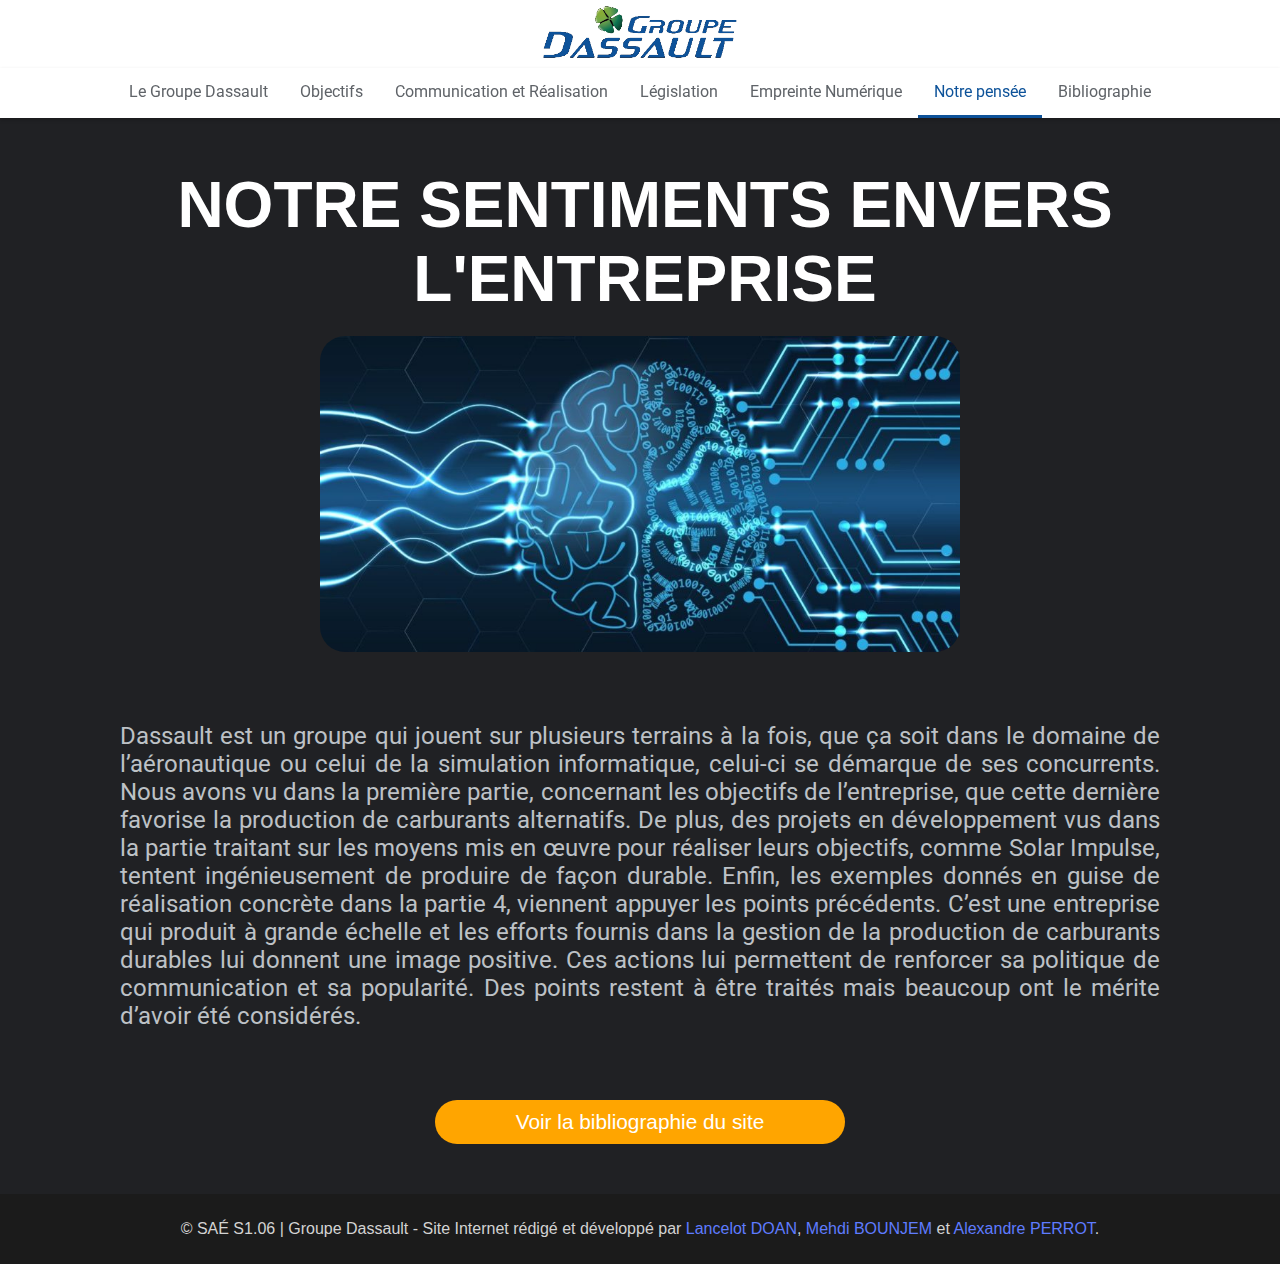
<file: html/thougts.html>
<!DOCTYPE html>
<html lang="fr">

  <head>
    <title>Groupe Dassault - Empreinte Numérique</title>
    <meta charset="utf-8">
    <meta name="viewport" content="width=device-width, initial-scale=1">
    <link rel="stylesheet" href="../css/style.css">
    <link rel="icon" href="../images/favicon.png" type="image/x-icon">
    <link rel="preconnect" href="https://fonts.googleapis.com">
    <link rel="preconnect" href="https://fonts.gstatic.com" crossorigin>
    <link href="https://fonts.googleapis.com/css2?family=Roboto:wght@500&display=swap" rel="stylesheet">
  </head>

  <body>

    <!-- Haut de la page -->
    <header>
      <a href="../index.html"><img src="../images/logo.png" alt="Le logo du Groupe Dassault" title="Logo du Groupe Dassault"></a>
    </header>

    <!-- Barre de navigation -->
    <nav class="navigation">
      <ul>
        <li><a href="../html/entreprise.html">Le Groupe Dassault</a></li>
        <li><a href="../html/objectif.html" >Objectifs</a></li>
        <li><a href="../html/communication.html">Communication et Réalisation</a></li>
        <li><a href="../html/legislation.html">Législation</a></li>
        <li><a href="../html/empreinte.html">Empreinte Numérique</a></li>
        <li><a href="../html/thougts.html" class="selected">Notre pensée</a></li>
        <li><a href="../html/apropos.html">Bibliographie</a></li>
      </ul>
    </nav>

    <!-- Corps de la page (texte, elements...) -->
    <section class="rubrique">
        <div>
          <h2>NOTRE SENTIMENTS ENVERS L'ENTREPRISE</h2>
          <img src="../images/thougts.jpg" class="frame" alt="Pensée">

          <article>
            <p>Dassault est un groupe qui jouent sur plusieurs terrains à la fois, que ça soit dans le domaine
              de l’aéronautique ou celui de la simulation informatique, celui-ci se démarque de ses
              concurrents. Nous avons vu dans la première partie, concernant les objectifs de l’entreprise,
              que cette dernière favorise la production de carburants alternatifs. De plus, des projets en
              développement vus dans la partie traitant sur les moyens mis en œuvre pour réaliser leurs
              objectifs, comme Solar Impulse, tentent ingénieusement de produire de façon durable. Enfin,
              les exemples donnés en guise de réalisation concrète dans la partie 4, viennent appuyer les
              points précédents. C’est une entreprise qui produit à grande échelle et les efforts fournis dans
              la gestion de la production de carburants durables lui donnent une image positive. Ces actions
              lui permettent de renforcer sa politique de communication et sa popularité. Des points restent
              à être traités mais beaucoup ont le mérite d’avoir été considérés.
              </p>
            <a href="apropos.html">Voir la bibliographie du site</a>
          </article>
        </div>
      </section>
    
    <!-- Bas de la page (elements informatifs...) -->
    <footer>
      <p>&copy; SAÉ S1.06 | Groupe Dassault - Site Internet rédigé et développé par <span class="highlight">Lancelot DOAN</span>, <span class="highlight">Mehdi BOUNJEM</span> et <span class="highlight">Alexandre PERROT</span>.</p>
    </footer>
  
  </body>

</html>
</file>
<file: css/style.css>
* {
	margin: 0;
    padding: 0;
}

body{
	overflow-x: hidden;
}

/* Tête de page */
header {
	background-color: white;
	display: flex;
	align-items: center;
}

header a {
	margin-left: auto;
	margin-right: auto;
}

header img {
	height: 64px;
}

/* Barre de navigation */
.navigation {
	background-color: white;
	position: sticky;
	top: 0;
	display: flex;
	justify-content: center;
	box-shadow: 0 2px 4px 0 rgba(0,0,0,.2);
}

.navigation ul {
	list-style-type: none;
}

.navigation li {
	float: left;
}

.navigation li a {
	display: block;
	color: #5f6368;
	padding: 14px 16px;
	text-align: center;
	text-decoration: none;
	font-family: 'Roboto', sans-serif;
}

.navigation li a:hover{
	color: #0d5299;
}

.navigation li .selected {
	color: #0d5299;
	border-bottom: 3px solid #0d5299;

}

@media all and (max-width : 980px) {
	.navigation {
        position: static;
    }
	
	.navigation li {
        float: none;
    }

	.navigation ul {
        width: 100%;
    }

}

/* Contenu de page principale */
.section {
	display: flex;
	flex-direction: column;
    background-color: rgb(223, 223, 223);
}

.section article {
	height: 500px;
	padding: 30px 50px 0px 50px;
    display: flex;
	flex-direction: column;
	font-size: 5em;
}

.section article h2 {
	color: white;
	font-family: 'Franklin Gothic Medium', 'Arial Narrow', Arial, sans-serif;
	font-size: 100%;
}

.section article a {
    background: orange;
    color: #fff;
	font-family: 'Franklin Gothic Medium', 'Arial Narrow', Arial, sans-serif;
	font-size: 20%;
    display: block;
    padding: 10px 5px;
    text-align: center;
    text-decoration: none;
    width: 150px;
    border-radius: 50px;
}


.section article a:hover {
	background-color: white;
	color: black
}

#rubrique-entreprise {
	background-image: url("../images/entreprise-slogan.png");
	background-repeat: no-repeat;
	background-position: center center;
	background-size: 100%;
	flex-direction: column;
}

#rubrique-objectif {
	background-image: url("../images/objectif.jpg");
	background-repeat: no-repeat;
	background-position: center center;
	background-size: 100%;
	flex-direction: column;
}

#rubrique-communication {
	background-image: url("../images/communication.jpg");
	background-repeat: no-repeat;
	background-position: center center;
	background-size: 100%;
	flex-direction: column;
}

#rubrique-legislation {
	background-image: url("../images/legislation.jpg");
	background-repeat: no-repeat;
	background-position: center center;
	background-size: 100%;
	flex-direction: column;
}

#rubrique-empreinte {
	background-image: url("../images/empreinte.jpg");
	background-repeat: no-repeat;
	background-position: center center;
	background-size: 100%;
	flex-direction: column;
}

#rubrique-thougts {
	background-image: url("../images/thougts.jpg");
	background-repeat: no-repeat;
	background-position: center center;
	background-size: 100%;
	flex-direction: column;
}

@media all and (max-width : 980px) {
	.section article {
		height: 240px;
		font-size: 3em;
	}
	.section article a {
		font-size: 30%;
		padding: 10px 5px;
		width: 150px;
	}

}

@media all and (max-width : 480px) {
	.section article {
		height: 140px;
		font-size: 2em;
	}
	.section article a {
		font-size: 30%;
		padding: 10px 5px;
		width: 150px;
	}

}


/* Contenu des rubriques */

.frame {
	border-radius: 25px;
}

.rubrique { 
    background-color: 	#202124;
}

.rubrique h2 {
	color: white;
	font-family: 'Franklin Gothic Medium', 'Arial Narrow', Arial, sans-serif;
	font-size: 4em;
	padding: 50px 0px 0px 10px;
	text-align: center;
}

.rubrique article {
    padding: 50px 100px 50px 100px;
}

.rubrique img {
	max-width: 50%;
	width: 100%;
	height: 100%;
	display: block;
	margin-top: 20px;
	margin-left: auto;
	margin-right: auto;
	object-fit: cover;
}

.rubrique article p {
	color: #bdc1c6;
    font-family:-apple-system, BlinkMacSystemFont, 'Segoe UI', Roboto, Oxygen, Ubuntu, Cantarell, 'Open Sans', 'Helvetica Neue', sans-serif;
    padding: 20px;
    font-size: 150%;
    text-align: justify;
}

.rubrique article a {
    background: orange;
    color: #fff;
	font-family: 'Franklin Gothic Medium', 'Arial Narrow', Arial, sans-serif;
	font-size: 130%;
    display: block;
    padding: 10px 5px;
    text-align: center;
    text-decoration: none;
	margin-top: 50px;
	margin-left: auto;
	margin-right: auto;
    width: 400px;
    border-radius: 50px;
}


.rubrique article a:hover {
	background-color: white;
	color: black
}

@media all and (max-width: 980px) {

	.rubrique article{
		height: auto;
		padding: 0px;
	}

	.rubrique article p {
		width: auto;
	}

}

@media all and (max-width : 480px) {

	.rubrique article p {
		text-align: initial;
	}

	.rubrique img {
		max-width: 80%;
	}

	.rubrique h2 {
		font-size: 2.5em;
	}

}

/* Contenu de page "A propos" */
.section-aboutus {
    background-color: #eee;
}

.section-aboutus p {
	color:#212121;
    font-family:-apple-system, BlinkMacSystemFont, 'Segoe UI', Roboto, Oxygen, Ubuntu, Cantarell, 'Open Sans', 'Helvetica Neue', sans-serif;
    padding: 20px;
    font-size: 150%;
    text-align: justify;
}

.section-aboutus ul li {
	color:#212121;
    font-family:-apple-system, BlinkMacSystemFont, 'Segoe UI', Roboto, Oxygen, Ubuntu, Cantarell, 'Open Sans', 'Helvetica Neue', sans-serif;
    padding: 20px;
    font-size: 150%;
    text-align: justify;
}

.section-aboutus h2 {
	color: #202124;
	font-family: 'Franklin Gothic Medium', 'Arial Narrow', Arial, sans-serif;
	font-size: 4em;
	padding: 50px 0px 0px 10px;
	text-align: center;
}

@media all and (max-width: 980px) {
	.section-aboutus h1 {
	font-size: 3em;
	}
}

/* Bas de page */
footer {
	height: 70px;
	display: flex;
	justify-content: center;
	align-items: center;
    background-color: rgb(27, 27, 27);
	color: lightgray;
	font-family: 'Segoe UI', Tahoma, Geneva, Verdana, sans-serif;
}

.highlight {
	color: rgb(95, 124, 255);
}
</file>
